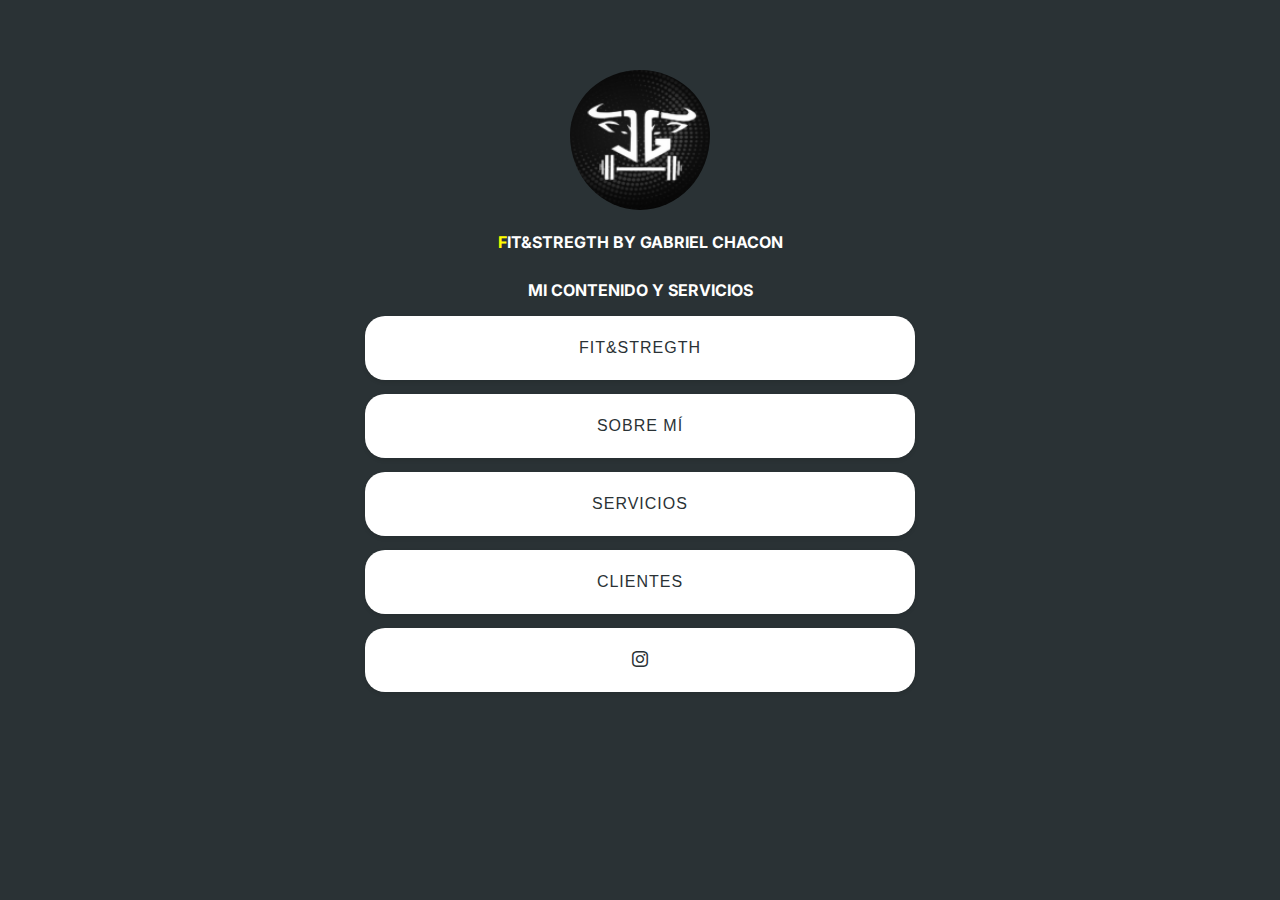
<file: index.html>
<!DOCTYPE html>
<html lang="en">
<head>
    <meta charset="UTF-8">
    <title>FIT&STRENGTH</title>
    <meta name="viewport" content="width=device-width, initial-scale=1.0">
    <link rel="stylesheet" href="/CSS/Styles.css">
    <link href="https://cdn.jsdelivr.net/npm/bootstrap@5.3.3/dist/css/bootstrap.min.css" rel="stylesheet"
        integrity="sha384-QWTKZyjpPEjISv5WaRU9OFeRpok6YctnYmDr5pNlyT2bRjXh0JMhjY6hW+ALEwIH" crossorigin="anonymous">
    <link rel="preconnect" href="https://fonts.googleapis.com">
    <link rel="preconnect" href="https://fonts.gstatic.com" crossorigin>
    <link rel="stylesheet" href="https://cdn.jsdelivr.net/npm/bootstrap-icons@1.11.3/font/bootstrap-icons.min.css">
    <link href="https://fonts.googleapis.com/css2?family=Bona+Nova+SC:ital,wght@0,400;0,700;1,400&display=swap"
        rel="stylesheet">
    <link rel="preconnect" href="https://fonts.googleapis.com">
    <link rel="preconnect" href="https://fonts.gstatic.com" crossorigin>
    <link
        href="https://fonts.googleapis.com/css2?family=Inter:ital,opsz,wght@0,14..32,100..900;1,14..32,100..900&family=Oswald:wght@200..700&display=swap"
        rel="stylesheet">
</head>
<body class="d-flex justify-content-center align-items-center cuerpo" style="margin-top: 60px;">
    <main>
        <section class="enlaces container-fluid">
            <div class="container text-center">
                <div class="container ">
                    <div class="row row-cols-1 row-cols-sm-1 row-cols-md-1 g-1">
                        <div class="col" style=><img src="/img/Diseño sin título (3).png " class="rounded-circle  "
                                style="width: 160px;height: 150px;margin-bottom: 20px;padding-top: 10px;padding-right: 10px;padding-left: 10px; "></div>
                        <p class=" fs-7 fw-bold titulo"
                            style="color: white; font-family: Inter; margin-top: 0px;font-weight:900;margin-bottom: 20px;">
                            FIT&STREGTH BY GABRIEL CHACON
                            </p>
                        <p class=" fs-7 fw-bold"
                            style="color: white;font-family:Inter; font-weight:900; margin-bottom: -10px;">MI
                            CONTENIDO Y SERVICIOS</p>
                        <div class="col" style="margin-bottom: -30px;">
                            <a href="/html/Home.html">
                                <div class="custom-container">
                                    <span>FIT&STREGTH</span>
                                </div>
                            </a>
                        </div>
                        <div class="col" style="margin-bottom: -30px;">
                            <a href="">
                                <div class="custom-container">
                                    <span>SOBRE MÍ</span>
                                </div>

                            </a>
                        </div>
                         <div class="col" style="margin-bottom: -30px;">
                            <a href="">
                                <div class="custom-container">
                                    <span>SERVICIOS</span>
                                </div>
                            </a>
                        </div>
                        <div class="col" style="margin-bottom: -30px;">
                            <a href="">
                                <div class="custom-container">
                                    <span>CLIENTES</span>
                                </div>
                            </a>
                        </div>
                        <div class="col" style="margin-bottom: -30px;">
                            <a href="">
                                <div class="custom-container">
                                    <span><i class="bi bi-instagram"></i></span>
                                </div>
                            </a>
                        </div>
                    </div>
                </div>
            </div>
        </section>
    </main>
    
    <script src="https://cdn.jsdelivr.net/npm/bootstrap@5.3.3/dist/js/bootstrap.bundle.min.js"
        integrity="sha384-YvpcrYf0tY3lHB60NNkmXc5s9fDVZLESaAA55NDzOxhy9GkcIdslK1eN7N6jIeHz"
        crossorigin="anonymous"></script>
</body>

</html>
</file>
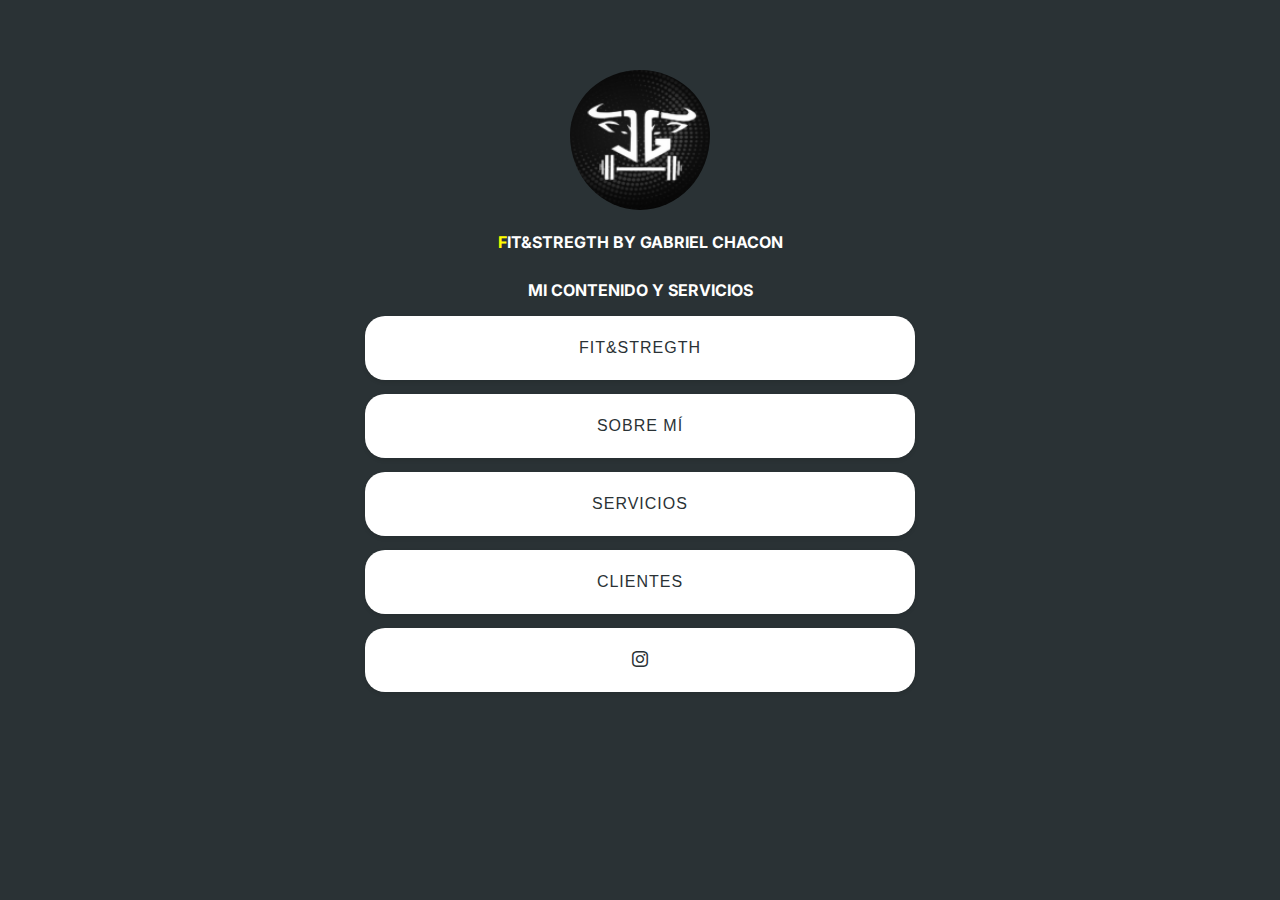
<file: html/index.html>
<!DOCTYPE html>
<html lang="en">
<head>
    <meta charset="UTF-8">
    <title>FIT&STRENGTH</title>
    <meta name="viewport" content="width=device-width, initial-scale=1.0">
    <link rel="stylesheet" href="../CSS/Styles.css">
    <link href="https://cdn.jsdelivr.net/npm/bootstrap@5.3.3/dist/css/bootstrap.min.css" rel="stylesheet"
        integrity="sha384-QWTKZyjpPEjISv5WaRU9OFeRpok6YctnYmDr5pNlyT2bRjXh0JMhjY6hW+ALEwIH" crossorigin="anonymous">
    <link rel="preconnect" href="https://fonts.googleapis.com">
    <link rel="preconnect" href="https://fonts.gstatic.com" crossorigin>
    <link rel="stylesheet" href="https://cdn.jsdelivr.net/npm/bootstrap-icons@1.11.3/font/bootstrap-icons.min.css">
    <link href="https://fonts.googleapis.com/css2?family=Bona+Nova+SC:ital,wght@0,400;0,700;1,400&display=swap"
        rel="stylesheet">
    <link rel="preconnect" href="https://fonts.googleapis.com">
    <link rel="preconnect" href="https://fonts.gstatic.com" crossorigin>
    <link
        href="https://fonts.googleapis.com/css2?family=Inter:ital,opsz,wght@0,14..32,100..900;1,14..32,100..900&family=Oswald:wght@200..700&display=swap"
        rel="stylesheet">
</head>
<body class="d-flex justify-content-center align-items-center cuerpo" style="margin-top: 60px;">
    <main>
        <section class="enlaces container-fluid">
            <div class="container text-center">
                <div class="container ">
                    <div class="row row-cols-1 row-cols-sm-1 row-cols-md-1 g-1">
                        <div class="col" style=><img src="../img/Diseño sin título (3).png " class="rounded-circle  "
                                style="width: 160px;height: 150px;margin-bottom: 20px;padding-top: 10px;padding-right: 10px;padding-left: 10px; "></div>
                        <p class=" fs-7 fw-bold titulo"
                            style="color: white; font-family: Inter; margin-top: 0px;font-weight:900;margin-bottom: 20px;">
                            FIT&STREGTH BY GABRIEL CHACON
                            </p>
                        <p class=" fs-7 fw-bold"
                            style="color: white;font-family:Inter; font-weight:900; margin-bottom: -10px;">MI
                            CONTENIDO Y SERVICIOS</p>
                        <div class="col" style="margin-bottom: -30px;">
                            <a href="../html/Home.html">
                                <div class="custom-container">
                                    <span>FIT&STREGTH</span>
                                </div>
                            </a>
                        </div>
                        <div class="col" style="margin-bottom: -30px;">
                            <a href="">
                                <div class="custom-container">
                                    <span>SOBRE MÍ</span>
                                </div>

                            </a>
                        </div>
                         <div class="col" style="margin-bottom: -30px;">
                            <a href="">
                                <div class="custom-container">
                                    <span>SERVICIOS</span>
                                </div>
                            </a>
                        </div>
                        <div class="col" style="margin-bottom: -30px;">
                            <a href="">
                                <div class="custom-container">
                                    <span>CLIENTES</span>
                                </div>
                            </a>
                        </div>
                        <div class="col" style="margin-bottom: -30px;">
                            <a href="">
                                <div class="custom-container">
                                    <span><i class="bi bi-instagram"></i></span>
                                </div>
                            </a>
                        </div>
                    </div>
                </div>
            </div>
        </section>
    </main>
    
    <script src="https://cdn.jsdelivr.net/npm/bootstrap@5.3.3/dist/js/bootstrap.bundle.min.js"
        integrity="sha384-YvpcrYf0tY3lHB60NNkmXc5s9fDVZLESaAA55NDzOxhy9GkcIdslK1eN7N6jIeHz"
        crossorigin="anonymous"></script>
</body>

</html>
</file>
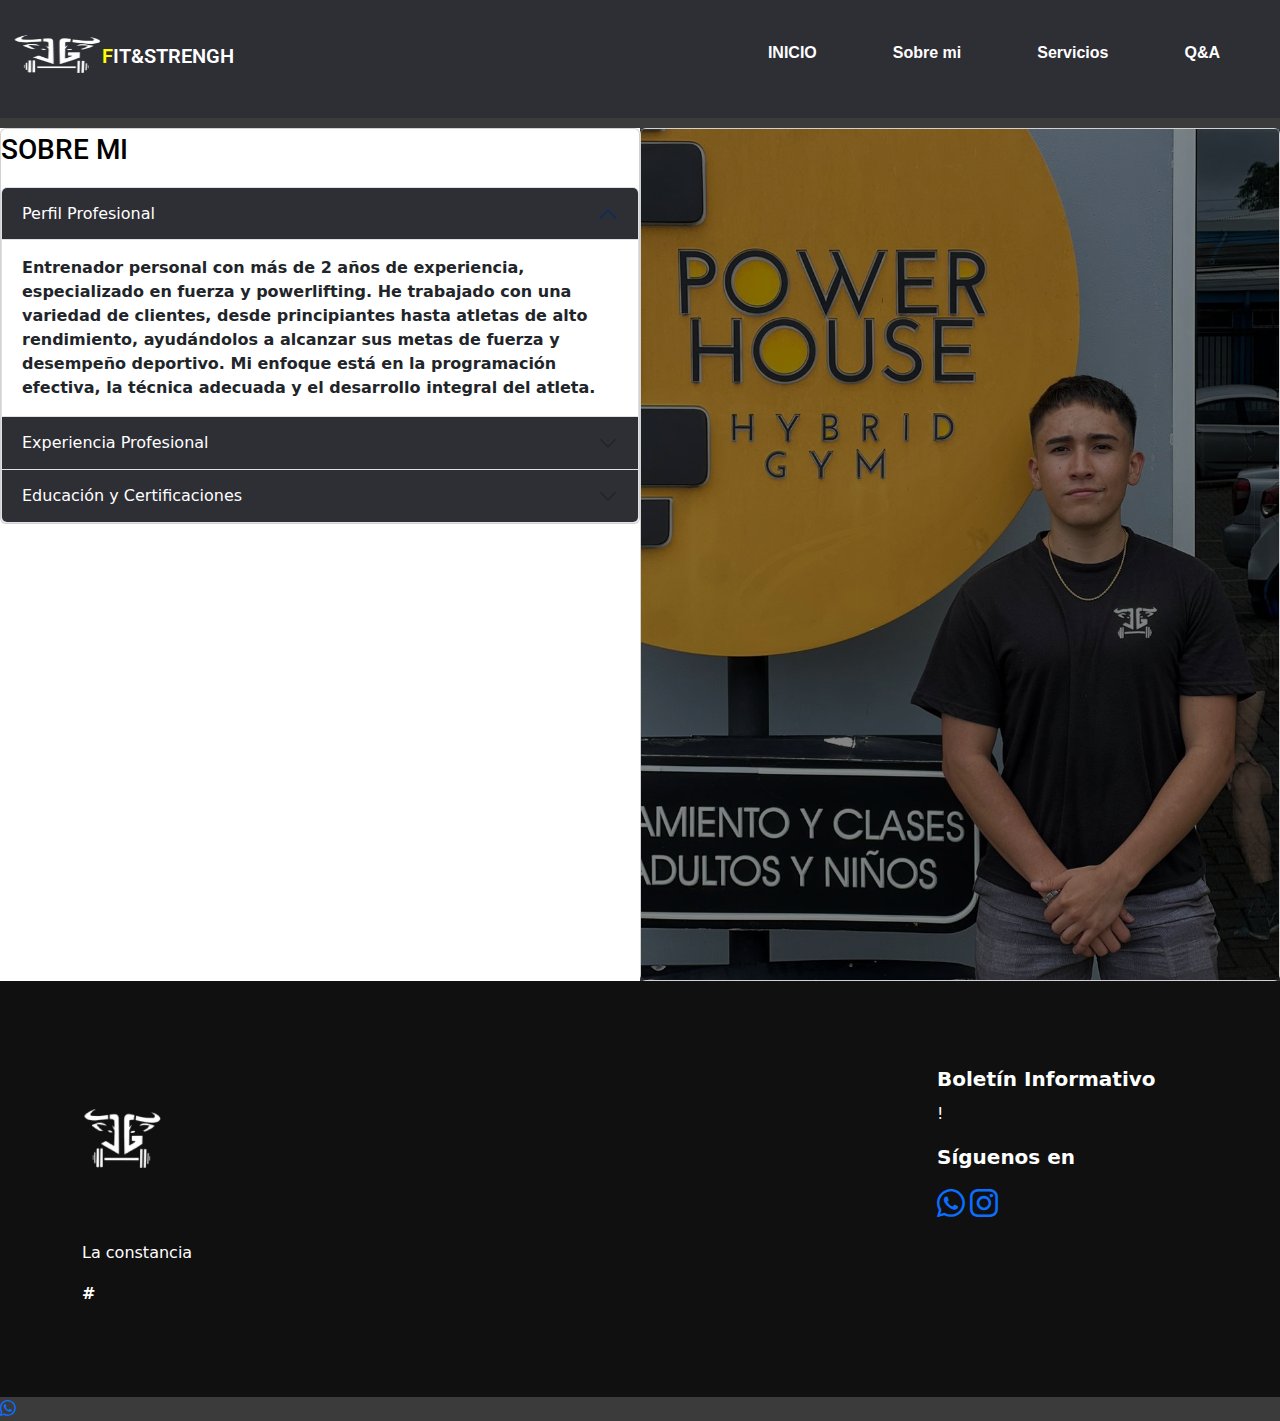
<file: SobreMi.html>
<!DOCTYPE html>
<html lang="en">

<head>
    <meta charset="UTF-8">
    <title>FIT&STRENGTH</title>
    <meta name="viewport" content="width=device-width, initial-scale=1.0">
    <link rel="stylesheet" href="CSS/Styles.css">
    <link href="https://cdn.jsdelivr.net/npm/bootstrap@5.3.3/dist/css/bootstrap.min.css" rel="stylesheet"
        integrity="sha384-QWTKZyjpPEjISv5WaRU9OFeRpok6YctnYmDr5pNlyT2bRjXh0JMhjY6hW+ALEwIH" crossorigin="anonymous">
    <link rel="preconnect" href="https://fonts.googleapis.com">
    <link rel="preconnect" href="https://fonts.gstatic.com" crossorigin>
    <link rel="stylesheet" href="https://cdn.jsdelivr.net/npm/bootstrap-icons@1.11.3/font/bootstrap-icons.min.css">
    <link href="https://fonts.googleapis.com/css2?family=Bona+Nova+SC:ital,wght@0,400;0,700;1,400&display=swap"
        rel="stylesheet">
    <link rel="preconnect" href="https://fonts.googleapis.com">
    <link rel="preconnect" href="https://fonts.gstatic.com" crossorigin>
    <link
        href="https://fonts.googleapis.com/css2?family=Inter:ital,opsz,wght@0,14..32,100..900;1,14..32,100..900&family=Oswald:wght@200..700&display=swap"
        rel="stylesheet">
    <link rel="preconnect" href="https://fonts.googleapis.com">
    <link rel="preconnect" href="https://fonts.gstatic.com" crossorigin>
    <link
        href="https://fonts.googleapis.com/css2?family=Inter:ital,opsz,wght@0,14..32,100..900;1,14..32,100..900&family=Oswald:wght@200..700&family=Roboto:ital,wght@0,100;0,300;0,400;0,500;0,700;0,900;1,100;1,300;1,400;1,500;1,700;1,900&display=swap"
        rel="stylesheet">
</head>

<body>
    <header>
        <nav class="navbar  navbar-expand-lg bg-personalizado">
            <div class="container-fluid">
                <img src="img/white 2Gabo.png" alt="Logo" width="90" height="110"
                    class="d-inline-block logo align-text-top">
                <span class="navbar-brand tituloPagina"
                    style="color: white;padding-bottom: 20px;font-family: Roboto;font-weight: 600;">FIT&STRENGH</span>
                <button class="navbar-toggler" style="background-color: white;" type="button" data-bs-toggle="collapse"
                    data-bs-target="#navbarNavAltMarkup" aria-controls="navbarNavAltMarkup" aria-expanded="false"
                    aria-label="Toggle navigation">
                    <span class="navbar-toggler-icon"></span>
                </button>
                <div class="collapse navbar-collapse" id="navbarNavAltMarkup">
                    <ul class="navbar-nav ms-auto barralinks">
                        <li class="nav-item">
                            <a class="nav-link active" aria-current="page" href="Home.html"></i>INICIO</a>
                        </li>
                        <li class="nav-item">
                            <a class="nav-link " aria-current="page" href="SobreMi.html">Sobre mi</a>
                        </li>

                        <li class="nav-item">
                            <a class="nav-link " aria-current="page" href="Contacto.html"></i>Servicios</a>
                        </li>
                        <li class="nav-item">
                            <a class="nav-link " aria-current="page" href="q&a.html"></i>Q&A</a>
                        </li>
                        
                    </ul>
                </div>
            </div>
        </nav>
    </header>
    <main style="margin-top:10px;">
        <section class="sobremi">
            <div class="container-fluid">
                <div class="row row-cols-1 row-cols-sm-1 row-cols-md-2">
                    <div class="col" style="padding: 0;background-color: white;">
                        <div class="card">
                            <p class="text-container fs-3"
                                style="font-family: Roboto;font-weight: 500;color: rgb(0, 0, 0); ">SOBRE MI</p>
                            <div class="accordion" id="accordionPanelsStayOpenExample">
                                <div class="accordion-item">
                                    <h2 class="accordion-header">
                                        <button style="background-color:rgb(46, 46, 53); color: white;"  class="accordion-button"
                                            type="button" data-bs-toggle="collapse"
                                            data-bs-target="#panelsStayOpen-collapseOne" aria-expanded="true"
                                            aria-controls="panelsStayOpen-collapseOne">
                                            Perfil Profesional
                                        </button>
                                    </h2>
                                    <div id="panelsStayOpen-collapseOne" class="accordion-collapse collapse show">
                                        <div class="accordion-body">
                                            <strong>Entrenador personal con más de 2 años de experiencia, especializado
                                                en fuerza y powerlifting. He trabajado con una variedad de clientes,
                                                desde principiantes hasta atletas de alto rendimiento, ayudándolos a
                                                alcanzar sus metas de fuerza y desempeño deportivo. Mi enfoque está en
                                                la programación efectiva, la técnica adecuada y el desarrollo integral
                                                del atleta.</strong>
                                        </div>
                                    </div>
                                </div>
                                <div class="accordion-item">
                                    <h2 class="accordion-header">
                                        <button class="accordion-button collapsed"
                                        style="background-color:rgb(46, 46, 53); color: white;" type="button"
                                            data-bs-toggle="collapse" data-bs-target="#panelsStayOpen-collapseTwo"
                                            aria-expanded="false" aria-controls="panelsStayOpen-collapseTwo">
                                            Experiencia Profesional
                                        </button>
                                    </h2>
                                    <div id="panelsStayOpen-collapseTwo" class="accordion-collapse collapse">
                                        <div class="accordion-body">
                                            <strong>Instructor de Clases Personalizadas y Grupos Pequeños<br>
                                                • Creación de rutinas especializadas para pequeños grupos con atención
                                                personalizada.<br>
                                                • Enfoque en la mejora técnica y progresión gradual en el rendimiento de
                                                los Clientes<br>
                                                Entrenador Personal y Formador de Atletas<br>
                                                • Entrenamiento y desarrollo de atletas de múltiples disciplinas
                                                deportivas.<br>
                                                • Especialización en el entrenamiento de atletas de powerlifting,
                                                llevándolos a competir con una base sólida en técnica y fuerza</strong>
                                        </div>
                                    </div>
                                </div>
                                <div class="accordion-item">
                                    <h2 class="accordion-header">
                                        <button class="accordion-button collapsed"
                                        style="background-color:rgb(46, 46, 53); color: white;" type="button"
                                            data-bs-toggle="collapse" data-bs-target="#panelsStayOpen-collapseThree"
                                            aria-expanded="false" aria-controls="panelsStayOpen-collapseThree">
                                            Educación y Certificaciones
                                        </button>
                                    </h2>
                                    <div id="panelsStayOpen-collapseThree" class="accordion-collapse collapse">
                                        <div class="accordion-body">
                                            <strong>• Curso de Fuerza Nivel 1 – Legacy<br>
                                                • Comprensión de los fundamentos de la fuerza, programación, y
                                                optimización del rendimiento.<br>
                                                • Curso Pro Powerlifting Nivel 1 <br>
                                                • Especialización avanzada en técnicas, programación y estrategias
                                                específicas para powerlifting.</strong>
                                        </div>
                                    </div>
                                </div>
                            </div>
                        </div>
                    </div>
                    <div class="col" style="padding: 0;">
                        <div class="card"><img src="img/gab.jpeg" class="img-fluid"></img>
                            <div class="card-img-overlay " style="background-color: rgba(0, 0, 0, 0.479);">
                            </div>
                        </div>
                    </div>
                </div>
            </div>
        </section>
    </main>
    <footer>
        <div class="container">
            <div class="row">
                <div class="col-lg-9 col-sm-6">
                    <div class="caja-individual">
                        <img src="img/white 2Gabo.png" alt="logo" width="80px">
                        <p>La constancia</p>
                        <h3>#</h3>
                    </div>
                </div>


                <div class="col-lg-3 col-sm-6">
                    <div class="caja-individual">
                        <h2>Boletín Informativo</h2>
                        <p>!</p>

                        <h2>Síguenos en</h2>
                        <p class="redes">
                            <a class="fs-3" href=""><i class="bi bi-whatsapp"></i></a>
                            <a class="fs-3 " href=""><i class="bi bi-instagram"></i></a>
                        </p>
                    </div>
                </div>
            </div>
        </div>
    </footer>
    <a href="https://wa.me/50688560407" class="btn-wsp" target="_blank"><i class="bi bi-whatsapp"></i></a>
    <script src="https://cdn.jsdelivr.net/npm/bootstrap@5.3.3/dist/js/bootstrap.bundle.min.js"
        integrity="sha384-YvpcrYf0tY3lHB60NNkmXc5s9fDVZLESaAA55NDzOxhy9GkcIdslK1eN7N6jIeHz"
        crossorigin="anonymous"></script>
</body>

</html>
</file>
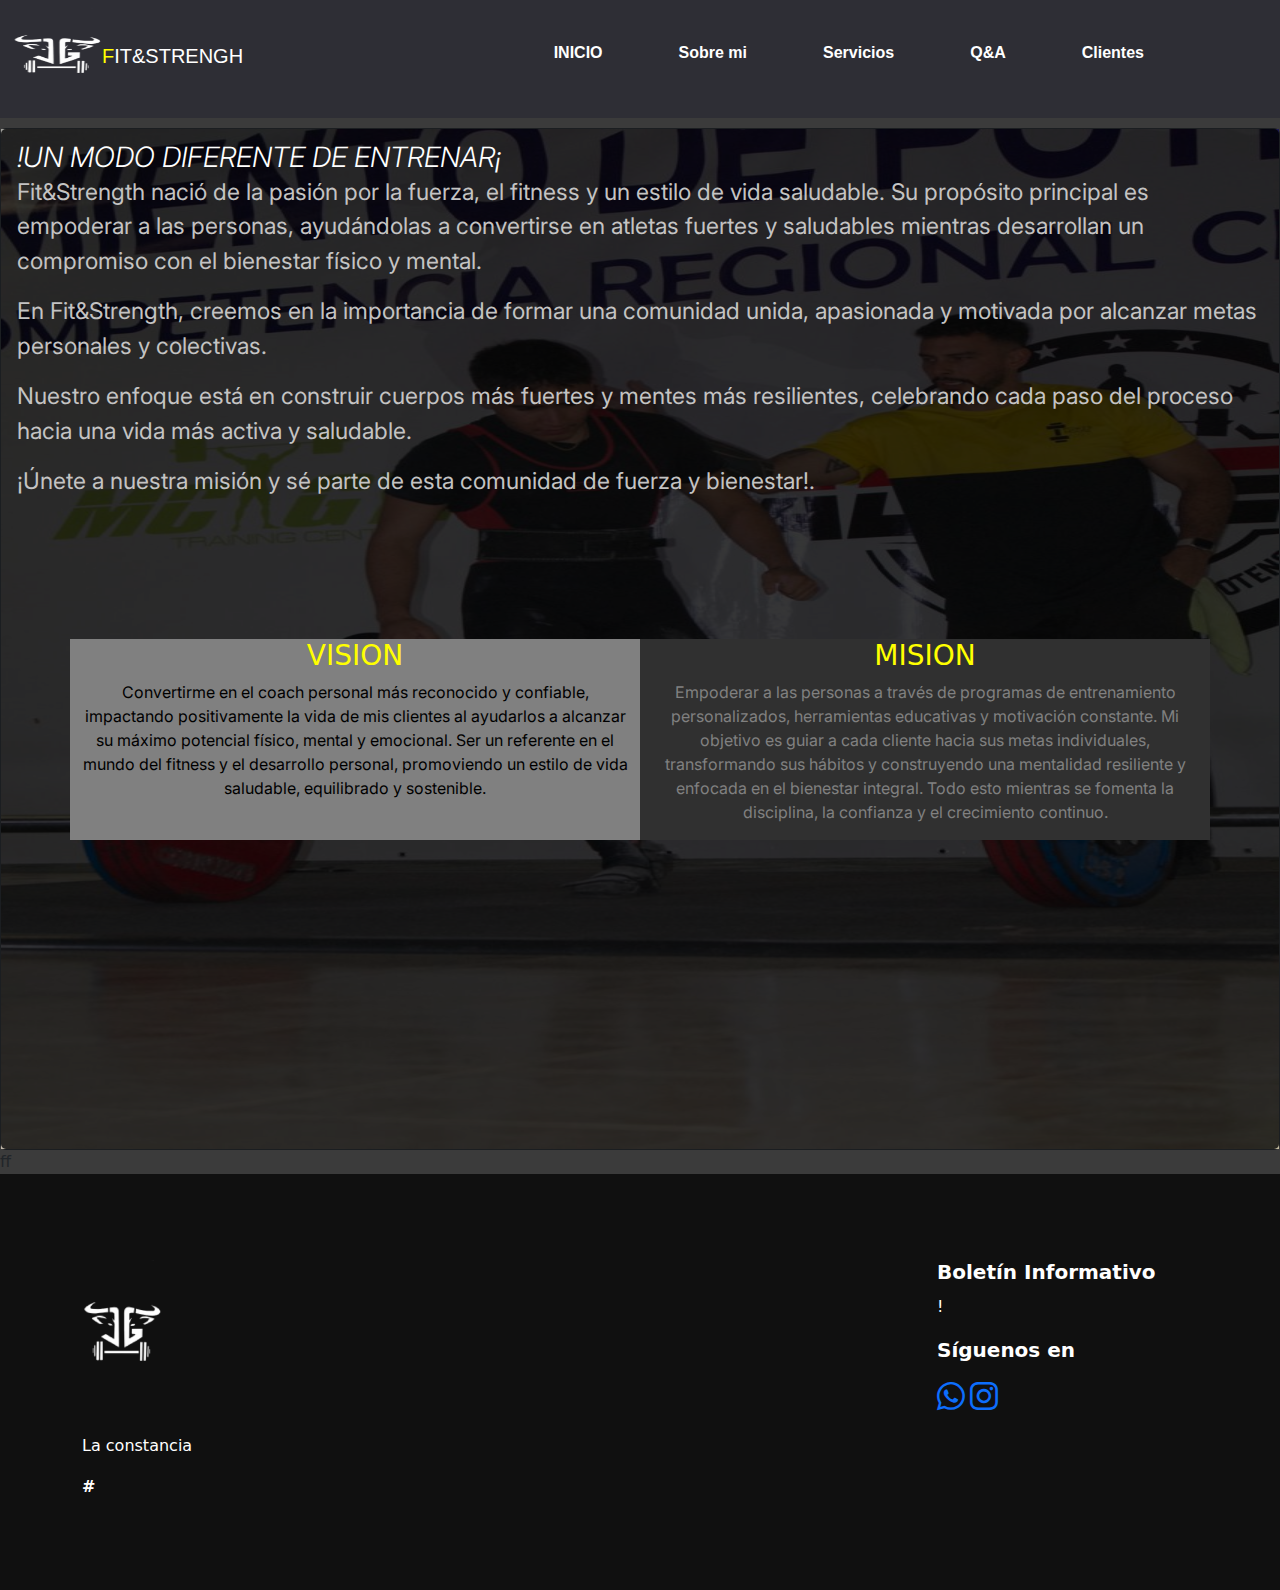
<file: html/Home.html>
<!DOCTYPE html>
<html lang="en">

<head>
  <meta charset="UTF-8">
  <title>FIT&STRENGTH</title>
  <meta name="viewport" content="width=device-width, initial-scale=1.0">
  <link rel="stylesheet" href="../CSS/Styles.css">
  <link href="https://cdn.jsdelivr.net/npm/bootstrap@5.3.3/dist/css/bootstrap.min.css" rel="stylesheet"
    integrity="sha384-QWTKZyjpPEjISv5WaRU9OFeRpok6YctnYmDr5pNlyT2bRjXh0JMhjY6hW+ALEwIH" crossorigin="anonymous">
  <link rel="preconnect" href="https://fonts.googleapis.com">
  <link rel="preconnect" href="https://fonts.gstatic.com" crossorigin>
  <link rel="stylesheet" href="https://cdn.jsdelivr.net/npm/bootstrap-icons@1.11.3/font/bootstrap-icons.min.css">
  <link href="https://fonts.googleapis.com/css2?family=Bona+Nova+SC:ital,wght@0,400;0,700;1,400&display=swap"
    rel="stylesheet">
  <link rel="preconnect" href="https://fonts.googleapis.com">
  <link rel="preconnect" href="https://fonts.gstatic.com" crossorigin>
  <link
    href="https://fonts.googleapis.com/css2?family=Inter:ital,opsz,wght@0,14..32,100..900;1,14..32,100..900&family=Oswald:wght@200..700&display=swap"
    rel="stylesheet">
</head>

<body>
  <header>
    <nav class="navbar  navbar-expand-lg bg-personalizado">
      <div class="container-fluid">
        <img src="../img/white 2Gabo.png" alt="Logo" width="90" height="110" class="d-inline-block align-text-top">
        <span class="navbar-brand tituloPagina" style="color: white;padding-bottom: 20px;">FIT&STRENGH</span>
        <button class="navbar-toggler" type="button" data-bs-toggle="collapse" data-bs-target="#navbarNavAltMarkup"
          aria-controls="navbarNavAltMarkup" aria-expanded="false" aria-label="Toggle navigation">
          <span class="navbar-toggler-icon"></span>
        </button>
        <div class="collapse navbar-collapse" id="navbarNavAltMarkup">
          <ul class="navbar-nav ms-auto barralinks">
            <li class="nav-item">
              <a class="nav-link active" aria-current="page" href="index.html"></i>INICIO</a>
            </li>
            <li class="nav-item">
              <a class="nav-link " aria-current="page" href="Productos.html">Sobre mi</a>
            </li>

            <li class="nav-item">
              <a class="nav-link " aria-current="page" href="Contacto.html"></i>Servicios</a>
            </li>
            <li class="nav-item">
              <a class="nav-link " aria-current="page" href="q&a.html"></i>Q&A</a>
            </li>
            <li class="nav-item">
              <a class="nav-link " aria-current="page" href="acercade.html"></i>Clientes</a>
            </li>
            <li class="nav-item">
              <a class="nav-link" href="Carrito.html"></a>
            </li>
          </ul>
        </div>
      </div>
    </nav>
  </header>
  <main style="margin-top:10px;">
    <section style="max-width:1800px;">
      <div class="card text-bg-dark">
        <img src="../img/WhatsApp Image 2024-12-02 at 10.06.14 PM.jpeg" class="img-fluid " style="height:1020px ;"
          alt="...">
        <div class="card-img-overlay opaco">

          <h6 class="card-subtitle fs-3" style="font-family: Inter;"><span class="subtitulo1">!UN MODO DIFERENTE
              DE</span> <span class="subtitulo2">ENTRENAR</span>¡</h6>
          <p class="card-text text-container" style="font-family: Inter; font-size: 23px;color: rgb(196, 195, 195);">
            Fit&Strength nació de la pasión por la fuerza, el fitness y un estilo de
            vida saludable. Su propósito principal es empoderar a las personas, ayudándolas a convertirse en atletas
            fuertes y saludables mientras desarrollan un compromiso con el bienestar físico y mental.</p>
          <p class="card-text text-container f" style="font-family: Inter;font-size: 23px;color: rgb(196, 195, 195);">
            En Fit&Strength, creemos en la importancia de formar una comunidad unida, apasionada y motivada por alcanzar
            metas personales y colectivas.</p>
          <p class="card-text text-container" style="font-family: Inter;font-size: 23px;color: rgb(196, 195, 195);">
            Nuestro enfoque está en construir cuerpos más fuertes y mentes más
            resilientes, celebrando cada paso del proceso hacia una vida más activa y saludable. </p>
            <p class="card-text text-container f" style="font-family: Inter;font-size: 23px;color: rgb(196, 195, 195); margin-bottom: 140px;">
              ¡Únete a nuestra misión
              y sé parte de esta comunidad de fuerza y bienestar!.</p>
          <div class="container text-center">
            <div class="row row-cols-1 row-cols-sm-1 row-cols-md-2">
              <div class="col" style="background-color: grey;">
                <div>
                  <h3 class="objetivos">VISION</h3>
                </div>
                <p class="objetivo" style="font-family: Inter; color: black;">Convertirme en el coach personal más reconocido y confiable, impactando positivamente la vida de mis
                  clientes al ayudarlos a alcanzar su máximo potencial físico, mental y emocional. Ser un referente en
                  el mundo del fitness y el desarrollo personal, promoviendo un estilo de vida saludable, equilibrado y
                  sostenible.</p>
              </div>
              <div class="col" style="background-color: rgb(48, 48, 48);">
                <div>
                  <h3 class="objetivos">MISION</h3>
                </div>
                <p class="objetivo" style="font-family: Inter; color: grey;">
                  Empoderar a las personas a través de programas de entrenamiento personalizados, herramientas educativas
                  y motivación constante. Mi objetivo es guiar a cada cliente hacia sus metas individuales,
                  transformando sus hábitos y construyendo una mentalidad resiliente y enfocada en el bienestar
                  integral. Todo esto mientras se fomenta la disciplina, la confianza y el crecimiento continuo.
                </p>
              </div>

            </div>
          </div>
        </div>

      </div>
    </section>
    <section>
      ff
    </section>
  </main>
  <footer>
    <div class="container">
      <div class="row">
        <div class="col-lg-9 col-sm-6">
          <div class="caja-individual">
            <img src="../img/white 2Gabo.png" alt="logo" width="80px">
            <p>La constancia</p>
            <h3>#</h3>
          </div>
        </div>


        <div class="col-lg-3 col-sm-6">
          <div class="caja-individual">
            <h2>Boletín Informativo</h2>
            <p>!</p>

            <h2>Síguenos en</h2>
            <p class="redes">
              <a class="fs-3" href="https://wa.me/50670565465"><i class="bi bi-whatsapp"></i></a>
              <a class="fs-3 " href="https://www.instagram.com/fitwearcr?igsh=djN5dXQzYXlxNnp5"><i
                  class="bi bi-instagram"></i></a>
            </p>
          </div>
        </div>
      </div>
    </div>
  </footer>
  <script src="https://cdn.jsdelivr.net/npm/bootstrap@5.3.3/dist/js/bootstrap.bundle.min.js"
    integrity="sha384-YvpcrYf0tY3lHB60NNkmXc5s9fDVZLESaAA55NDzOxhy9GkcIdslK1eN7N6jIeHz"
    crossorigin="anonymous"></script>
</body>

</html>
</file>
<file: CSS/Styles.css>
body {
    background-color: rgb(59, 59, 59) !important;
    margin: 0;
}
.custom-container {
    display: flex;
    justify-content: center;
    align-items: center;
    background-color: #ffffff; /* Fondo blanco */
    color: #2a3235; /* Color del texto */
    border-radius: 20px; /* Bordes redondeados */
    box-shadow: 0 2px 4px rgba(0, 0, 0, 0.1); /* Sombra ligera */
    padding: 20px 30px; /* Espaciado interno */
    max-width: 550px; /* Ancho máximo */
    margin: 20px auto; /* Centrar horizontalmente */
    font-family: Arial, sans-serif; /* Tipografía */
    font-size: 16px; /* Tamaño del texto */
    letter-spacing: 1px; /* Espaciado entre letras */
    transition:all 400ms ease
}
.custom-container:hover{
box-shadow: 5px 5px 20px rgba(0, 0, 0, 0.4);
transform: translateY(-3%)
}
.custom-container .dots {
    margin-left: auto;
    font-size: 20px; /* Tamaño del ícono */
    cursor: pointer;
}
div a {
    text-decoration: none
    ;
}
.bg-personalizado{
 background-color: rgb(46, 46, 53) !important;
}
.tituloPagina{
    font-family:sans-serif ;
font-weight: 400;
}
.tituloPagina::first-letter{
    color:yellow
}
.navbar{
    padding-bottom: 0 !important;
    
}
.barralinks{
    margin-right: 40px !important;
    padding-bottom: 20px;
    
}
.nav-item{
    margin-left: 60px;
    font-family:sans-serif ;
    font-weight: 700;
    
}
.nav-link{
    color: #ffffff !important;
    transition: color 0.3s ease !important;
}
.nav-link:hover {
    color: yellow !important; /* Color del texto al pasar el cursor */
}
.opaco{
    height: 100%;
    /* Establece la altura al 100% del contenedor padre */
    width: 100%;
    /* Establece el ancho al 100% del contenedor padre */
    background-color: #000000c9;  

}
footer {
    background: #101010;
    padding: 86px 0;
}


.caja-individual p {
    color: #fff;
    line-height: 1.9;
}

.caja-individual h3 {
    font-size: 16px;
    font-weight: 700;
    color: #fff;
}


.caja-individual ul {
    list-style: none;
    padding: 0;
}

.caja-individual ul li {
    text-decoration: none;
    color: #fff;
    line-height: 2.5;
    font-weight: 100;
}

.caja-individual h2 {
    color: #fff;
    font-size: 20px;
    font-weight: 700;
}


@media (max-width: 767px) {
    .caja-individual {
        margin-bottom: 50px;
        text-align: center;
    }
}

@media (min-width: 768px) and (max-width: 991px) {
    .caja-individual {
        margin-bottom: 50px;
        text-align: center;

    }
}
.titulo::first-letter{
color: yellow;
}
.objetivos{
    color: yellow;
    }
.cuerpo{
    background-color: #2a3235 !important;
}
@media (max-width: 768px) { 
    .text-container {
      width: 100%; /* El texto ocupa todo el ancho */
     
     
    }
    .subtitulo1{
        padding-left: 10px;
      }
      .subtitulo2{
        padding-left: 100px;
      }
      .objetivo{
        font-size: 10px;
      }
      .f{
        display: none;
      }
  }
  .card-subtitle{
    
    font-style: oblique ;
    font-weight: 300;
    color: green;
  }
  .subtitulo2{
    color: yellow(9, 255, 9);
  }
  .subtitulo{
    color: yellow(9, 255, 9);
  }
  .carousel-item {
    position: relative;
  }
  
  .carousel-item::after {
    content: '';
    position: absolute;
    top: 0;
    left: 0;
    width: 100%;
    height: 100%;
    background-color: rgba(0, 0, 0, 0.5); /* Negro semitransparente */
    z-index: 1; /* Coloca el overlay por encima de la imagen */
  }
  
  .carousel-caption {
    position: absolute;
    z-index: 2; /* Asegura que el texto esté encima del overlay */
    color: white;
  }
</file>
